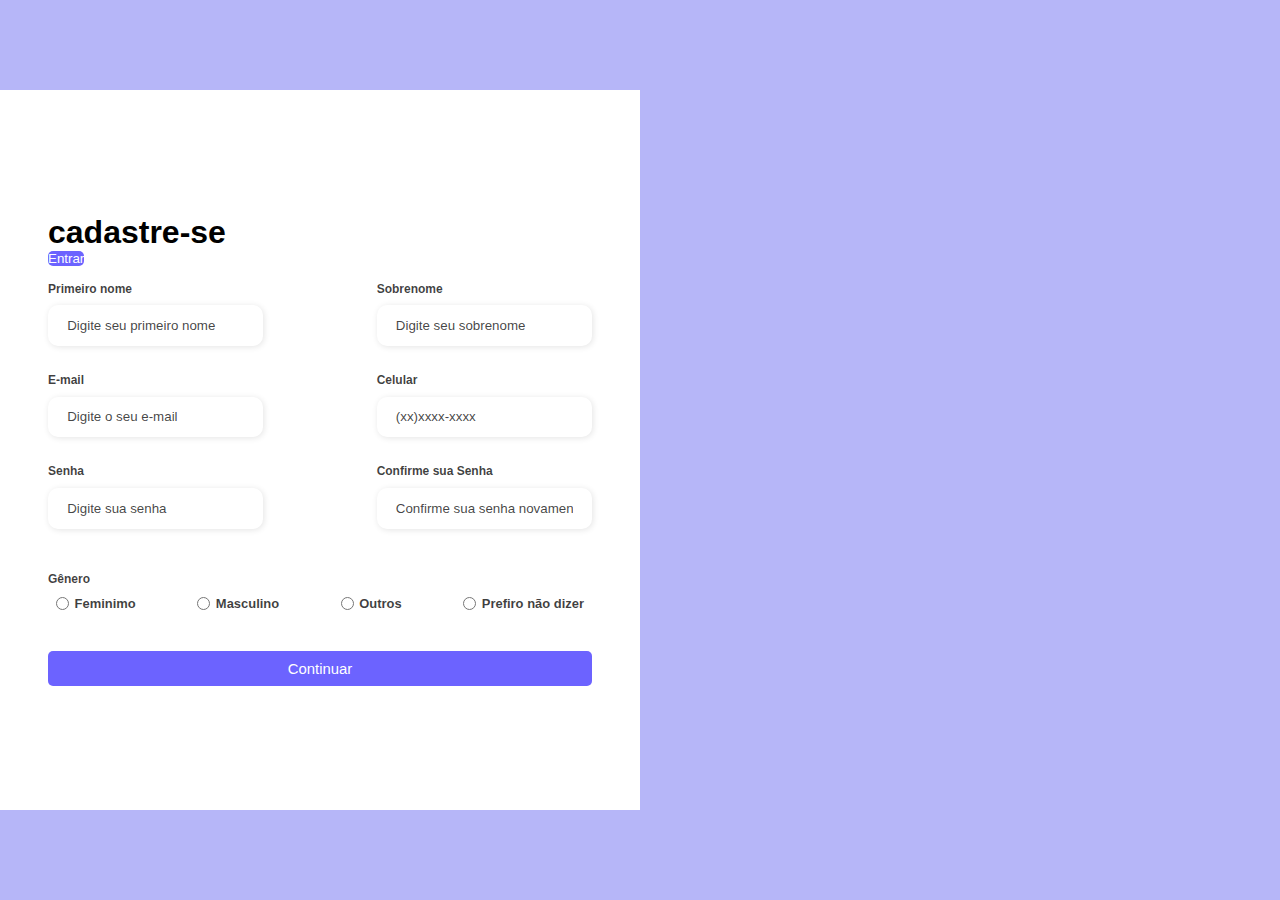
<file: Dashboard/index.html>
<!DOCTYPE html>
<html lang="pt-br">
  <head>
    <meta charset="UTF-8" />
    <meta http-equiv="X-UA-Compatible" content="IE=edge" />
    <meta name="viewport" content="width=device-width, initial-scale=1.0" />
    <link rel="stylesheet" href="css/style.css" />
    <title>Formulario de cadastro</title>
  </head>
  <body>
    <header>
      <div class="container">
        <div class="form-image">
          <img src="img/mobile.jpg" alt="" />
        </div>
        <div class="form">
          <form action="#">
            <div class="form-class">
              <div class="title">
                <h1>cadastre-se</h1>
                <div class="login-button">
                  <button><a href="#">Entrar</a></button>
                </div>
              </div>
              <div class="input-group">
                <div class="input-box">
                  <label for="firstname">Primeiro nome</label>
                  <input
                    id="firstname"
                    type="text"
                    name="firstname"
                    placeholder="Digite seu primeiro nome"
                    required
                  />
                </div>

                <div class="input-box">
                  <label for="lastname">Sobrenome</label>
                  <input
                    id="lastname"
                    type="text"
                    name="lastname"
                    placeholder="Digite seu sobrenome"
                    required
                  />
                </div>

                <div class="input-box">
                  <label for="email">E-mail</label>
                  <input
                    id="email"
                    type="email"
                    name="email"
                    placeholder="Digite o seu e-mail"
                    required
                  />
                </div>

                <div class="input-box">
                  <label for="number">Celular</label>
                  <input
                    id="number"
                    type="tel"
                    name="number"
                    placeholder="(xx)xxxx-xxxx"
                    required
                  />
                </div>

                <div class="input-box">
                  <label for="password">Senha</label>
                  <input
                    id="password"
                    type="password"
                    name="password"
                    placeholder="Digite sua senha"
                    required
                  />
                </div>

                <div class="input-box">
                  <label for="password">Confirme sua Senha</label>
                  <input
                    id="password"
                    type="password"
                    name="Confirmpassword"
                    placeholder="Confirme sua senha novamente"
                    required
                  />
                </div>
              </div>
            </div>

            <div class="gender-inputs">
              <div class="gender-title"><h6>Gênero</h6></div>
              <div class="gender-group">
                <div class="gender-input">
                  <input type="radio" id="female" name="gender" />
                  <label for="female">Feminimo</label>
                </div>

                <div class="gender-input">
                  <input type="radio" id="male" name="gender" />
                  <label for="male">Masculino</label>
                </div>

                <div class="gender-input">
                  <input type="radio" id="others" name="gender" />
                  <label for="others">Outros</label>
                </div>

                <div class="gender-input">
                  <input type="radio" id="none" name="gender" />
                  <label for="none">Prefiro não dizer</label>
                </div>
              </div>
            </div>

            <div class="continue-button">
              <button><a href="#">Continuar</a></button>
            </div>
          </form>
        </div>
      </div>
    </header>
  </body>
</html>
</file>
<file: Dashboard/css/style.css>
@import url("https://fonts.googleapis.com/css2?family=Inter:wght@100;200;400;500&display=swap");
* {
  padding: 0;
  margin: 0;
  box-sizing: border-box;
  font-family: Impact, Haettenschweiler, "Arial Narrow Bold", sans-serif;
}

body {
  width: 100%;
  height: 100vh;
  display: flex;
  justify-content: center;
  align-items: center;
  background: #0c0ce94d;
}

.container {
  width: 80%;
  height: 80vh;
  display: flex;
  box-shadow: 5px, 5px, 10px rgba(0, 0, 0, 0.212);
}

form-image {
  width: 50%;
  display: flex;
  justify-content: center;
  align-items: center;
  background-color: #fde3a7d7;
  padding: 1rem;
}

.form-image img {
  width: 31rem;
}

.form {
  width: 50%;
  display: flex;
  justify-content: center;
  align-items: center;
  flex-direction: column;
  background-color: #fff;
  padding: 3rem;
}

.form-header {
  margin-bottom: 3rem;
  display: flex;
  justify-content: space-between;
}

.login-button {
  display: flex;
  align-items: center;
}

.login-button button {
  border: none;
  background-color: #6c63ff;
  padding: 0, 4rem 1rem;
  border-radius: 5px;
  cursor: pointer;
}

.login-button button:hover {
  background-color: #6b63fff1;
}

.login-button button a {
  text-decoration: none;
  font-weight: 500;
  color: #fff;
}

.form-header h1::after {
  content: "";
  display: block;
  width: 5rem;
  height: 0.3rem;
  background-color: #6c63ff;
  margin: 0 auto;
  position: absolute;
  border-radius: 10px;
}

.input-group {
  display: flex;
  flex-wrap: wrap;
  justify-content: space-between;
  padding: 1rem 0;
}

.input-box {
  display: flex;
  flex-direction: column;
  margin-bottom: 1.1rem;
}

.input-box input {
  margin: 0.6rem 0;
  padding: 0.8rem 1.2rem;
  border: none;
  border-radius: 10px;
  box-shadow: 1px 1px 6px #0000001c;
}

.input-box input:hover {
  background-color: #eeeeee75;
}

.input-box input:focus-visible {
  outline: 1px solid #6c63ff;
}

.input-box label,
.gender-title h6 {
  font-size: 0.75rem;
  font-weight: 600;
  color: #000000c0;
}

.input-box input::placeholder {
  color: #000000be;
}

.gender-group {
  display: flex;
  justify-content: space-between;
  margin-top: 0.62rem;
  padding: 0 0.5rem;
}

.gender-input {
  display: flex;
  align-items: center;
}

.gender-input input {
  margin-right: 0.35rem;
}

.gender-input label {
  font-size: 0.81rem;
  font-weight: 600;
  color: #000000c0;
}

.continue-button button {
  width: 100%;
  margin-top: 2.5rem;
  border: none;
  background-color: #6c63ff;
  padding: 0.62rem;
  border-radius: 5px;
  cursor: pointer;
}

.continue-button button:hover {
  background-color: #6f63fff1;
}

.continue-button button a {
  text-decoration: none;
  font-size: 0.93rem;
  font-weight: 500;
  color: #fff;
}

@media screen and (max-width: 1330px) {
  .form-image {
    display: none;
  }

  .container {
    width: 50%;
  }

  .form {
    width: 100%;
  }
}

@media screen and (max-width: 1064px) {
  .container {
    width: 90%;
    height: auto;
  }
  .input-group {
    flex-direction: column;
    overflow-y: scroll;
    flex-wrap: nowrap;
    max-height: 10rem;
    padding-right: 5rem;
  }

  .gender-inputs {
    margin-top: 2rem;
  }

  .gender-group {
    flex-direction: column;
  }

  .gender-input {
    margin-top: 0.5rem;
  }
}
</file>
